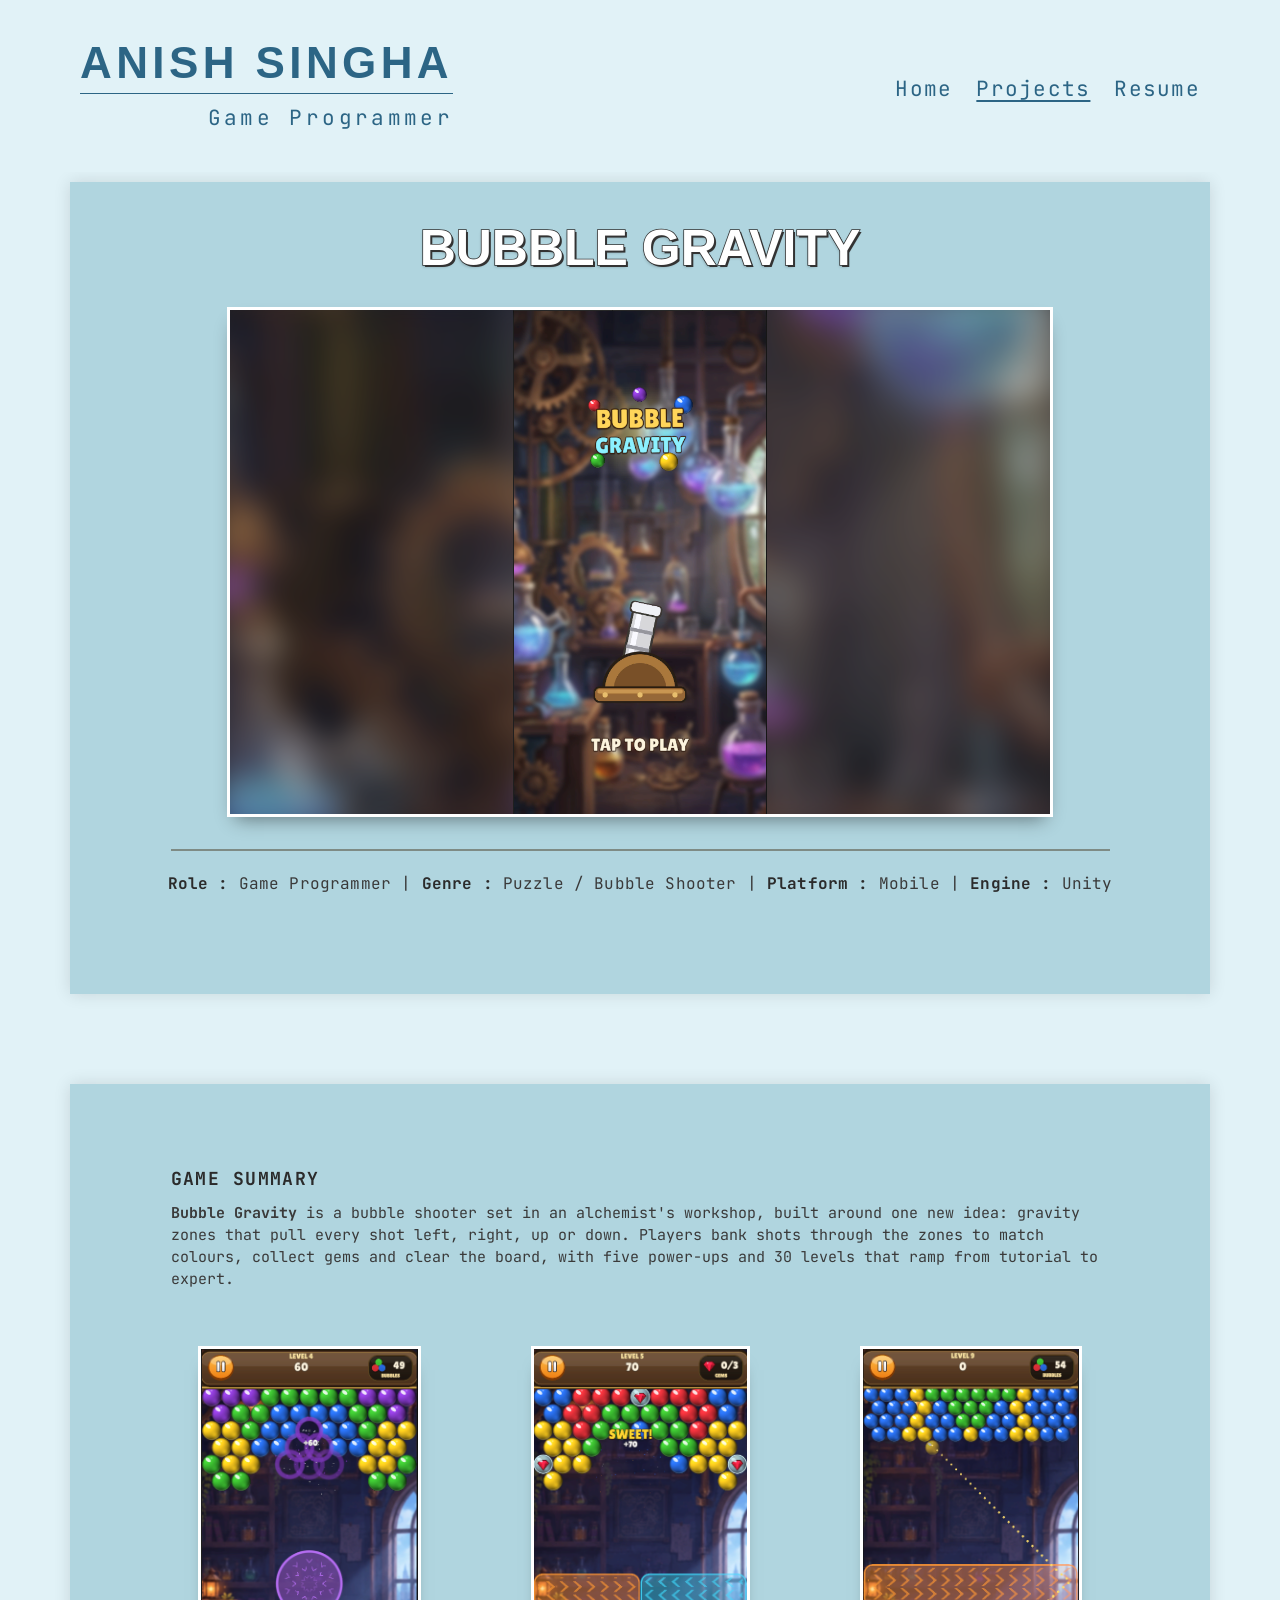
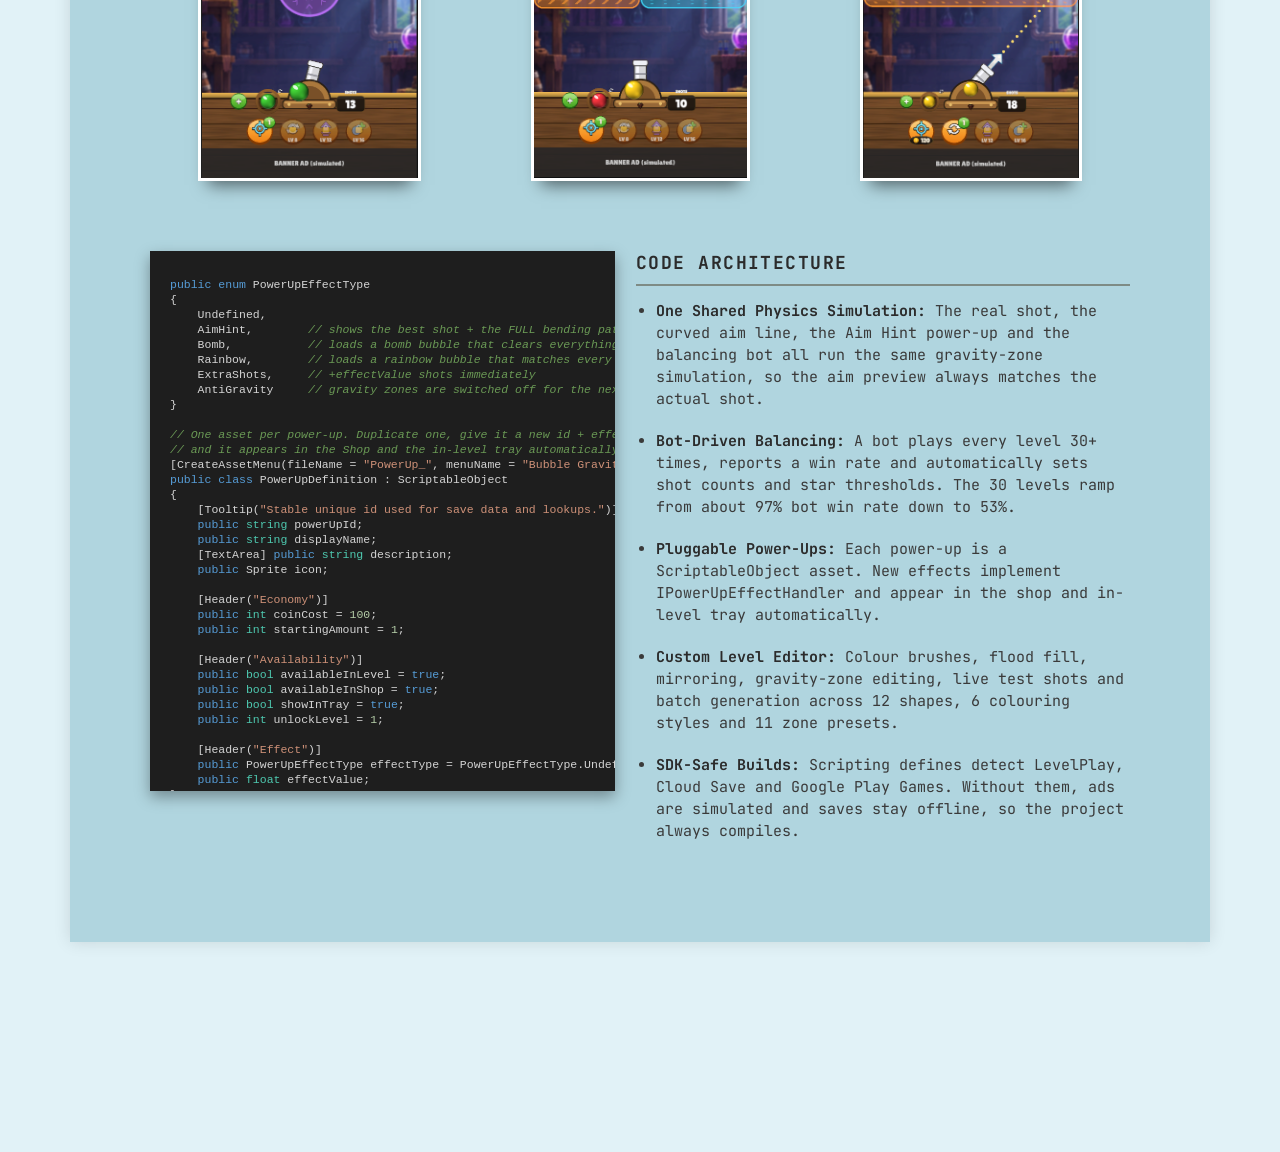
<file: bubble-gravity.html>
<!DOCTYPE html>
<html lang="en">
<head>
<meta charset="UTF-8">
<meta name="viewport" content="width=device-width, initial-scale=1">
<title>Bubble Gravity | Anish Singha</title>
<meta name="description" content="Anish Singha, Game Programmer. Unity gameplay systems and shipped games on Steam and Google Play.">
<link rel="preconnect" href="https://fonts.googleapis.com">
<link rel="preconnect" href="https://fonts.gstatic.com" crossorigin>
<link href="https://fonts.googleapis.com/css2?family=JetBrains+Mono:wght@400;700&display=swap" rel="stylesheet">
<link rel="stylesheet" href="style.css">
</head>
<body>
<header class="site-header">
  <div class="header-inner">
    <a class="brand" href="index.html"><span class="name">ANISH SINGHA</span><span class="role">Game Programmer</span></a>
    <nav class="nav">
      <a href="index.html">Home</a>
      <div class="dd active" tabindex="0"><span>Projects</span>
        <div class="menu">
          <a href="set-7.html">Set-7</a>
          <a href="carrom-reloaded.html">CarromReloaded</a>
          <a href="arrows-zen-puzzle.html">Arrows: Zen Puzzle</a>
          <a href="the-long-way-round.html">The Long Way Round</a>
          <a href="bubble-gravity.html">Bubble Gravity</a>
        </div>
      </div>
      <a href="resume.html">Resume</a>
    </nav>
  </div>
</header>
<main>
  <section class="panel">
    <h1 class="outline-title page-title">BUBBLE GRAVITY</h1>
    <div class="media bordered frame phone"><img class="bg" src="images/bg-title.png" alt=""><img class="fg" src="images/bg-title.png" alt="Bubble Gravity title screen"></div>
    <hr class="rule">
    <p class="meta"><b>Role :</b> Game Programmer | <b>Genre :</b> Puzzle / Bubble Shooter | <b>Platform :</b> Mobile | <b>Engine :</b> Unity</p>
  </section>
  <section class="panel">
    <div class="summary">
      <h4>GAME SUMMARY</h4>
      <p><b>Bubble Gravity</b> is a bubble shooter set in an alchemist's workshop, built around one new idea: gravity zones that pull every shot left, right, up or down. Players bank shots through the zones to match colours, collect gems and clear the board, with five power-ups and 30 levels that ramp from tutorial to expert.</p>
    </div>
    <div class="phones"><img src="images/bg-1.png" alt="Gameplay screenshot" loading="lazy" data-gallery="bubblep" data-index="0" style="cursor:zoom-in"><img src="images/bg-2.png" alt="Gameplay screenshot" loading="lazy" data-gallery="bubblep" data-index="1" style="cursor:zoom-in"><img src="images/bg-3.png" alt="Gameplay screenshot" loading="lazy" data-gallery="bubblep" data-index="2" style="cursor:zoom-in"></div>
    <div class="code-row">
      <pre class="code"><span class="k">public</span> <span class="k">enum</span> PowerUpEffectType
{
    Undefined,
    AimHint,        <span class="c">// shows the best shot + the FULL bending path</span>
    Bomb,           <span class="c">// loads a bomb bubble that clears everything around its impact</span>
    Rainbow,        <span class="c">// loads a rainbow bubble that matches every colour it touches</span>
    ExtraShots,     <span class="c">// +effectValue shots immediately</span>
    AntiGravity     <span class="c">// gravity zones are switched off for the next shot</span>
}

<span class="c">// One asset per power-up. Duplicate one, give it a new id + effect</span>
<span class="c">// and it appears in the Shop and the in-level tray automatically.</span>
[CreateAssetMenu(fileName = <span class="s">&quot;PowerUp_&quot;</span>, menuName = <span class="s">&quot;Bubble Gravity/Power-Up Definition&quot;</span>)]
<span class="k">public</span> <span class="k">class</span> PowerUpDefinition : ScriptableObject
{
    [Tooltip(<span class="s">&quot;Stable unique id used for save data and lookups.&quot;</span>)]
    <span class="k">public</span> <span class="t">string</span> powerUpId;
    <span class="k">public</span> <span class="t">string</span> displayName;
    [TextArea] <span class="k">public</span> <span class="t">string</span> description;
    <span class="k">public</span> Sprite icon;

    [Header(<span class="s">&quot;Economy&quot;</span>)]
    <span class="k">public</span> <span class="t">int</span> coinCost = <span class="n">100</span>;
    <span class="k">public</span> <span class="t">int</span> startingAmount = <span class="n">1</span>;

    [Header(<span class="s">&quot;Availability&quot;</span>)]
    <span class="k">public</span> <span class="t">bool</span> availableInLevel = <span class="k">true</span>;
    <span class="k">public</span> <span class="t">bool</span> availableInShop = <span class="k">true</span>;
    <span class="k">public</span> <span class="t">bool</span> showInTray = <span class="k">true</span>;
    <span class="k">public</span> <span class="t">int</span> unlockLevel = <span class="n">1</span>;

    [Header(<span class="s">&quot;Effect&quot;</span>)]
    <span class="k">public</span> PowerUpEffectType effectType = PowerUpEffectType.Undefined;
    <span class="k">public</span> <span class="t">float</span> effectValue;
}

<span class="c">// Implement on a MonoBehaviour to add a new power-up effect.</span>
<span class="k">public</span> <span class="k">interface</span> IPowerUpEffectHandler
{
    PowerUpEffectType EffectType { <span class="k">get</span>; }
}
</pre>
      <div class="arch">
        <h4>CODE ARCHITECTURE</h4>
        <ul>
          <li><b>One Shared Physics Simulation:</b> The real shot, the curved aim line, the Aim Hint power-up and the balancing bot all run the same gravity-zone simulation, so the aim preview always matches the actual shot.</li>
          <li><b>Bot-Driven Balancing:</b> A bot plays every level 30+ times, reports a win rate and automatically sets shot counts and star thresholds. The 30 levels ramp from about 97% bot win rate down to 53%.</li>
          <li><b>Pluggable Power-Ups:</b> Each power-up is a ScriptableObject asset. New effects implement IPowerUpEffectHandler and appear in the shop and in-level tray automatically.</li>
          <li><b>Custom Level Editor:</b> Colour brushes, flood fill, mirroring, gravity-zone editing, live test shots and batch generation across 12 shapes, 6 colouring styles and 11 zone presets.</li>
          <li><b>SDK-Safe Builds:</b> Scripting defines detect LevelPlay, Cloud Save and Google Play Games. Without them, ads are simulated and saves stay offline, so the project always compiles.</li>
        </ul>
      </div>
    </div>
  </section>
</main>
<div class="lightbox" id="lightbox"><button class="close" aria-label="Close">&times;</button><button class="prev" aria-label="Previous">&#8249;</button><img alt=""><button class="next" aria-label="Next">&#8250;</button></div>
<script>window.GALLERIES = {"bubblep": ["images/bg-1.png", "images/bg-2.png", "images/bg-3.png"]};</script>
<script>
(function () {
  var lb = document.getElementById('lightbox'), img = lb.querySelector('img'), list = [], i = 0;
  function show() { img.src = list[i]; lb.classList.add('open'); }
  function open(name, idx) { list = window.GALLERIES[name] || []; if (!list.length) return; i = idx || 0; show(); }
  document.querySelectorAll('[data-gallery]').forEach(function (el) {
    el.addEventListener('click', function (e) { e.preventDefault(); open(el.dataset.gallery, +el.dataset.index); });
  });
  lb.querySelector('.close').onclick = function () { lb.classList.remove('open'); };
  lb.querySelector('.prev').onclick = function (e) { e.stopPropagation(); i = (i + list.length - 1) % list.length; show(); };
  lb.querySelector('.next').onclick = function (e) { e.stopPropagation(); i = (i + 1) % list.length; show(); };
  lb.onclick = function (e) { if (e.target === lb) lb.classList.remove('open'); };
  document.addEventListener('keydown', function (e) {
    if (!lb.classList.contains('open')) return;
    if (e.key === 'Escape') lb.classList.remove('open');
    if (e.key === 'ArrowRight') lb.querySelector('.next').click();
    if (e.key === 'ArrowLeft') lb.querySelector('.prev').click();
  });
})();
</script>
</body>
</html>
</file>
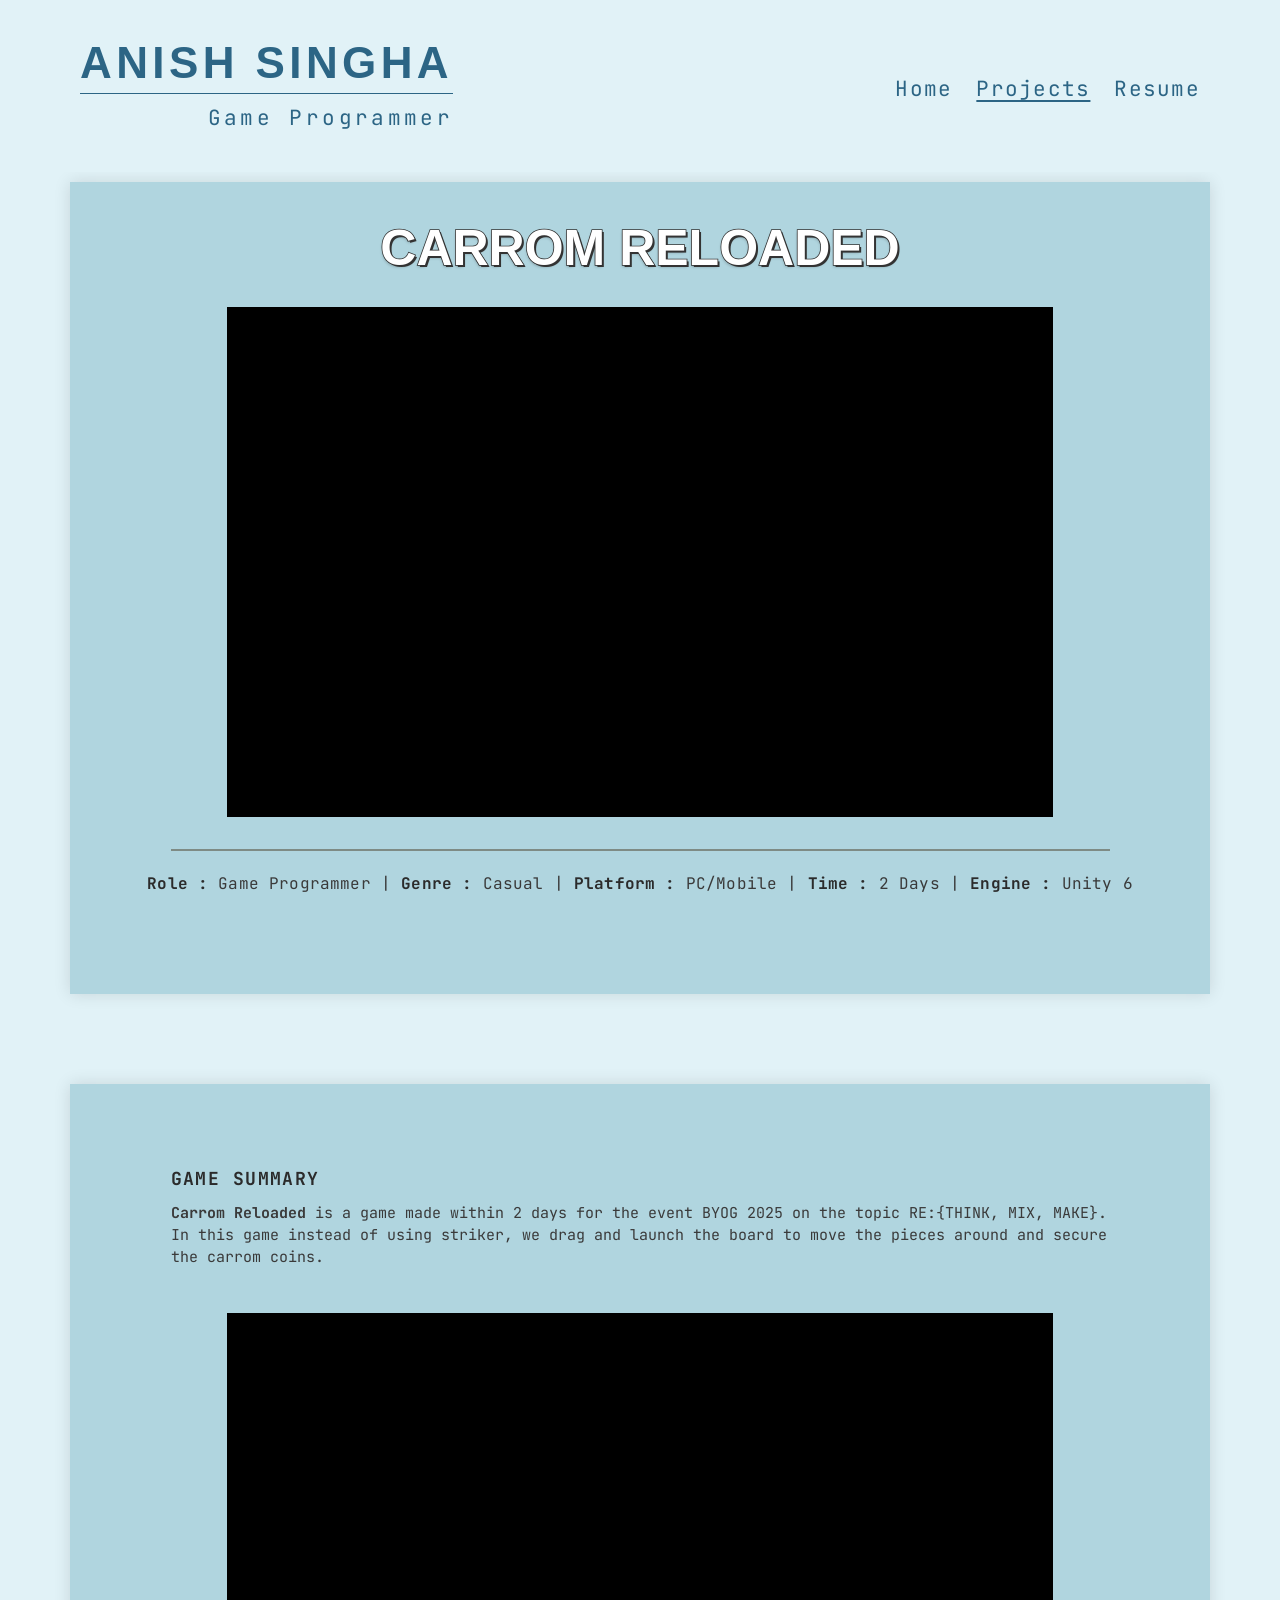
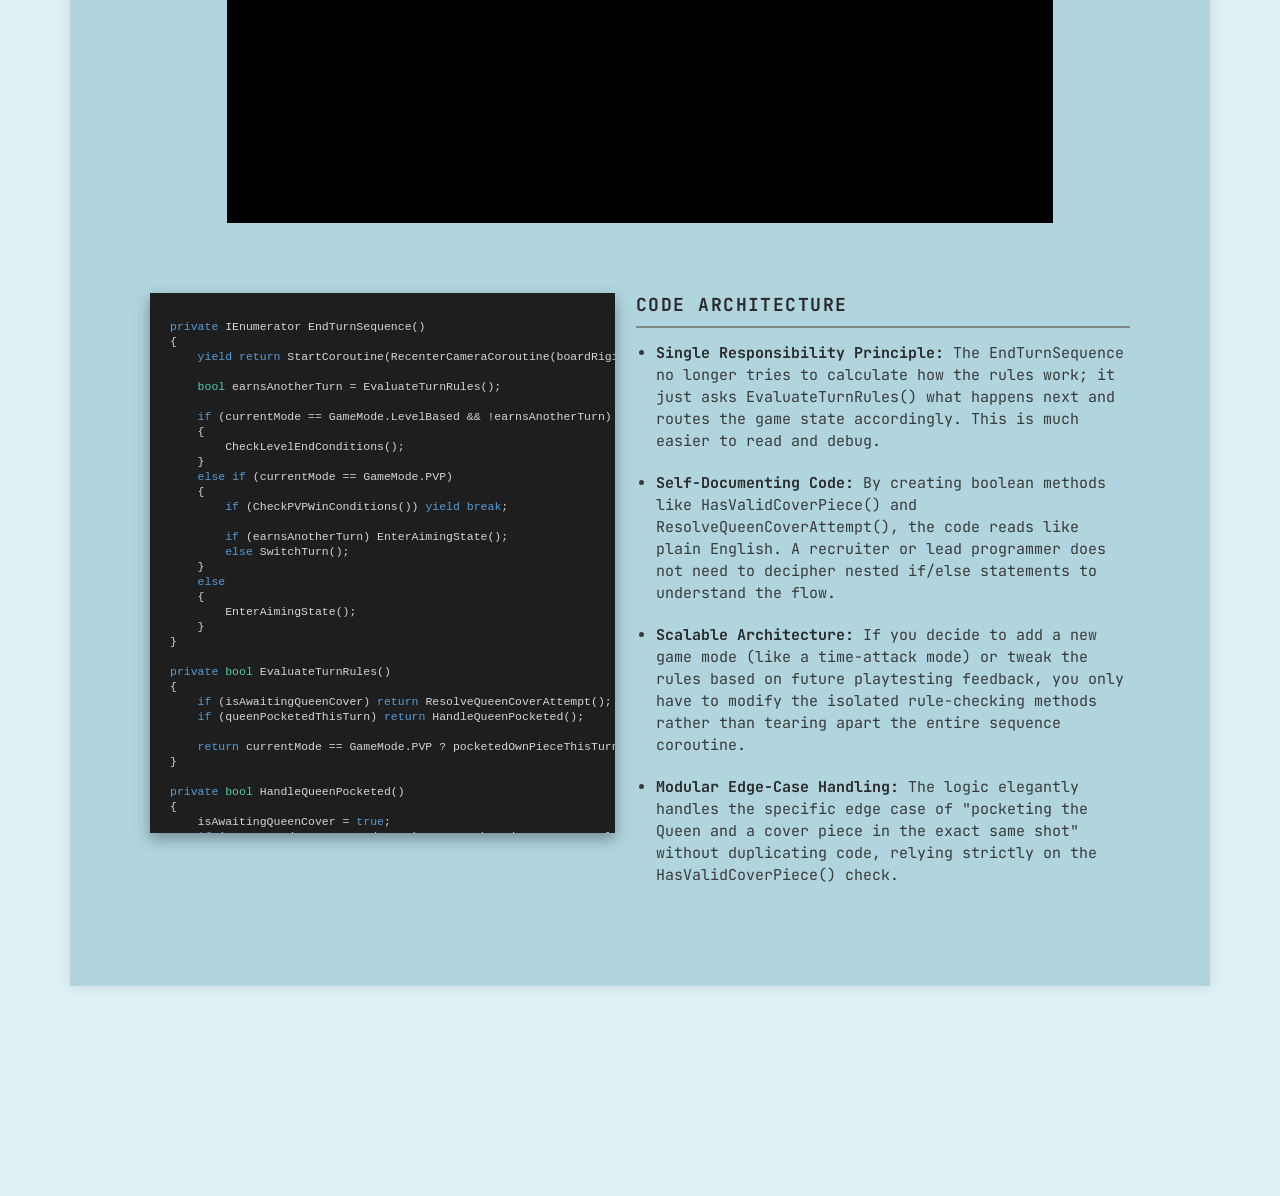
<file: carrom-reloaded.html>
<!DOCTYPE html>
<html lang="en">
<head>
<meta charset="UTF-8">
<meta name="viewport" content="width=device-width, initial-scale=1">
<title>Carrom Reloaded | Anish Singha</title>
<meta name="description" content="Anish Singha, Game Programmer. Unity gameplay systems and shipped games on Steam and Google Play.">
<link rel="preconnect" href="https://fonts.googleapis.com">
<link rel="preconnect" href="https://fonts.gstatic.com" crossorigin>
<link href="https://fonts.googleapis.com/css2?family=JetBrains+Mono:wght@400;700&display=swap" rel="stylesheet">
<link rel="stylesheet" href="style.css">
</head>
<body>
<header class="site-header">
  <div class="header-inner">
    <a class="brand" href="index.html"><span class="name">ANISH SINGHA</span><span class="role">Game Programmer</span></a>
    <nav class="nav">
      <a href="index.html">Home</a>
      <div class="dd active" tabindex="0"><span>Projects</span>
        <div class="menu">
          <a href="set-7.html">Set-7</a>
          <a href="carrom-reloaded.html">CarromReloaded</a>
          <a href="arrows-zen-puzzle.html">Arrows: Zen Puzzle</a>
          <a href="the-long-way-round.html">The Long Way Round</a>
          <a href="bubble-gravity.html">Bubble Gravity</a>
        </div>
      </div>
      <a href="resume.html">Resume</a>
    </nav>
  </div>
</header>
<main>
  <section class="panel">
    <h1 class="outline-title page-title">CARROM RELOADED</h1>
    <div class="media"><video autoplay muted loop playsinline poster="https://static.wixstatic.com/media/f1ab6a_90db01f4cdae4f87a8290611762a0e9ef000.jpg"><source src="https://video.wixstatic.com/video/f1ab6a_90db01f4cdae4f87a8290611762a0e9e/720p/mp4/file.mp4" type="video/mp4"></video></div>
    <hr class="rule">
    <p class="meta"><b>Role :</b> Game Programmer | <b>Genre :</b> Casual | <b>Platform :</b> PC/Mobile | <b>Time :</b> 2 Days | <b>Engine :</b> Unity 6</p>
  </section>
  <section class="panel">
    <div class="summary">
      <h4>GAME SUMMARY</h4>
      <p><b>Carrom Reloaded</b> is a game made within 2 days for the event BYOG 2025 on the topic RE:{THINK, MIX, MAKE}. In this game instead of using striker, we drag and launch the board to move the pieces around and secure the carrom coins.</p>
    </div>
    <div class="gameplay"><div class="media"><video autoplay muted loop playsinline poster="https://static.wixstatic.com/media/f1ab6a_6e58f5f79b6d4674a3e39de34c704a0cf000.jpg"><source src="https://video.wixstatic.com/video/f1ab6a_6e58f5f79b6d4674a3e39de34c704a0c/720p/mp4/file.mp4" type="video/mp4"></video></div></div>
    <div class="code-row">
      <pre class="code"><span class="k">private</span> IEnumerator EndTurnSequence()
{
    <span class="k">yield</span> <span class="k">return</span> StartCoroutine(RecenterCameraCoroutine(boardRigidbody.position));

    <span class="t">bool</span> earnsAnotherTurn = EvaluateTurnRules();

    <span class="k">if</span> (currentMode == GameMode.LevelBased &amp;&amp; !earnsAnotherTurn)
    {
        CheckLevelEndConditions();
    }
    <span class="k">else</span> <span class="k">if</span> (currentMode == GameMode.PVP)
    {
        <span class="k">if</span> (CheckPVPWinConditions()) <span class="k">yield</span> <span class="k">break</span>;

        <span class="k">if</span> (earnsAnotherTurn) EnterAimingState();
        <span class="k">else</span> SwitchTurn();
    }
    <span class="k">else</span>
    {
        EnterAimingState();
    }
}

<span class="k">private</span> <span class="t">bool</span> EvaluateTurnRules()
{
    <span class="k">if</span> (isAwaitingQueenCover) <span class="k">return</span> ResolveQueenCoverAttempt();
    <span class="k">if</span> (queenPocketedThisTurn) <span class="k">return</span> HandleQueenPocketed();

    <span class="k">return</span> currentMode == GameMode.PVP ? pocketedOwnPieceThisTurn : <span class="k">false</span>;
}

<span class="k">private</span> <span class="t">bool</span> HandleQueenPocketed()
{
    isAwaitingQueenCover = <span class="k">true</span>;
    <span class="k">if</span> (currentMode == GameMode.PVP) queenPocketedBy = currentPlayer;

    <span class="k">if</span> (HasValidCoverPiece())
    {
        ConfirmQueenCovered();
        <span class="k">return</span> <span class="k">true</span>;
    }

    <span class="k">return</span> <span class="k">true</span>;
}

<span class="k">private</span> <span class="t">bool</span> ResolveQueenCoverAttempt()
{
    <span class="t">bool</span> isCurrentPlayersCoverAttempt = (currentMode == GameMode.LevelBased) ||
                                        (currentMode == GameMode.PVP &amp;&amp; currentPlayer == queenPocketedBy);

    <span class="k">if</span> (!isCurrentPlayersCoverAttempt) <span class="k">return</span> <span class="k">false</span>;

    <span class="k">if</span> (HasValidCoverPiece())
    {
        ConfirmQueenCovered();
        <span class="k">return</span> <span class="k">true</span>;
    }

    isAwaitingQueenCover = <span class="k">false</span>;
    StartCoroutine(ResetQueenCoroutine());
    <span class="k">return</span> <span class="k">false</span>;
}

<span class="k">private</span> <span class="t">bool</span> HasValidCoverPiece()
{
    <span class="k">return</span> (currentMode == GameMode.LevelBased &amp;&amp; pocketedAnyPieceThisTurn) ||
           (currentMode == GameMode.PVP &amp;&amp; pocketedOwnPieceThisTurn);
}

<span class="k">private</span> <span class="k">void</span> ConfirmQueenCovered()
{
    queenIsCovered = <span class="k">true</span>;
    isAwaitingQueenCover = <span class="k">false</span>;

    <span class="k">if</span> (currentMode == GameMode.PVP)
    {
        <span class="k">if</span> (queenPocketedBy == PlayerTurn.White) whiteScore += <span class="n">2</span>;
        <span class="k">else</span> blackScore += <span class="n">2</span>;
    }
}
</pre>
      <div class="arch">
        <h4>CODE ARCHITECTURE</h4>
        <ul>
          <li><b>Single Responsibility Principle:</b> The EndTurnSequence no longer tries to calculate how the rules work; it just asks EvaluateTurnRules() what happens next and routes the game state accordingly. This is much easier to read and debug.</li>
          <li><b>Self-Documenting Code:</b> By creating boolean methods like HasValidCoverPiece() and ResolveQueenCoverAttempt(), the code reads like plain English. A recruiter or lead programmer does not need to decipher nested if/else statements to understand the flow.</li>
          <li><b>Scalable Architecture:</b> If you decide to add a new game mode (like a time-attack mode) or tweak the rules based on future playtesting feedback, you only have to modify the isolated rule-checking methods rather than tearing apart the entire sequence coroutine.</li>
          <li><b>Modular Edge-Case Handling:</b> The logic elegantly handles the specific edge case of "pocketing the Queen and a cover piece in the exact same shot" without duplicating code, relying strictly on the HasValidCoverPiece() check.</li>
        </ul>
      </div>
    </div>
  </section>
</main>
<div class="lightbox" id="lightbox"><button class="close" aria-label="Close">&times;</button><button class="prev" aria-label="Previous">&#8249;</button><img alt=""><button class="next" aria-label="Next">&#8250;</button></div>
<script>window.GALLERIES = {};</script>
<script>
(function () {
  var lb = document.getElementById('lightbox'), img = lb.querySelector('img'), list = [], i = 0;
  function show() { img.src = list[i]; lb.classList.add('open'); }
  function open(name, idx) { list = window.GALLERIES[name] || []; if (!list.length) return; i = idx || 0; show(); }
  document.querySelectorAll('[data-gallery]').forEach(function (el) {
    el.addEventListener('click', function (e) { e.preventDefault(); open(el.dataset.gallery, +el.dataset.index); });
  });
  lb.querySelector('.close').onclick = function () { lb.classList.remove('open'); };
  lb.querySelector('.prev').onclick = function (e) { e.stopPropagation(); i = (i + list.length - 1) % list.length; show(); };
  lb.querySelector('.next').onclick = function (e) { e.stopPropagation(); i = (i + 1) % list.length; show(); };
  lb.onclick = function (e) { if (e.target === lb) lb.classList.remove('open'); };
  document.addEventListener('keydown', function (e) {
    if (!lb.classList.contains('open')) return;
    if (e.key === 'Escape') lb.classList.remove('open');
    if (e.key === 'ArrowRight') lb.querySelector('.next').click();
    if (e.key === 'ArrowLeft') lb.querySelector('.prev').click();
  });
})();
</script>
</body>
</html>
</file>
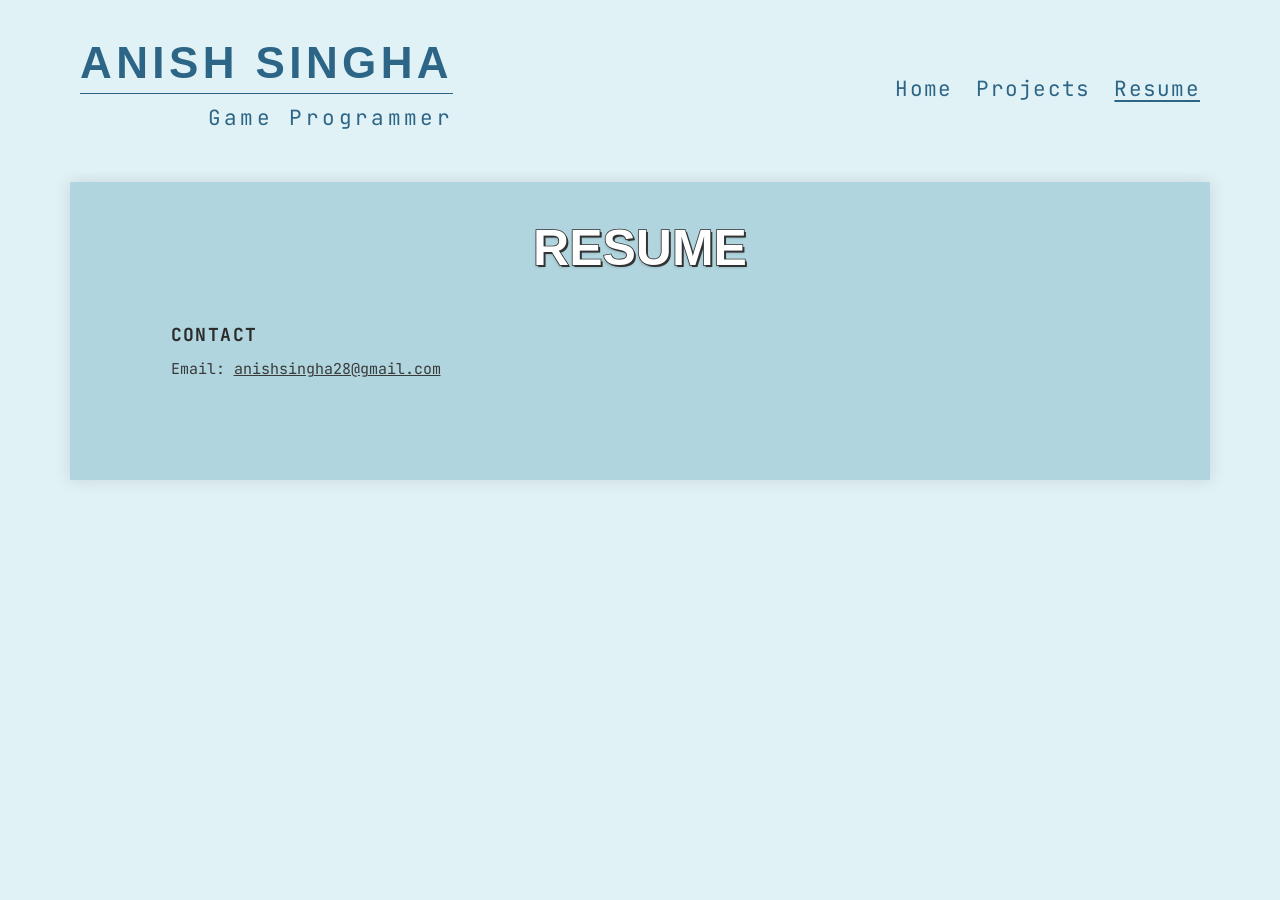
<file: resume.html>
<!DOCTYPE html>
<html lang="en">
<head>
<meta charset="UTF-8">
<meta name="viewport" content="width=device-width, initial-scale=1">
<title>Resume | Anish Singha</title>
<meta name="description" content="Anish Singha, Game Programmer. Unity gameplay systems and shipped games on Steam and Google Play.">
<link rel="preconnect" href="https://fonts.googleapis.com">
<link rel="preconnect" href="https://fonts.gstatic.com" crossorigin>
<link href="https://fonts.googleapis.com/css2?family=JetBrains+Mono:wght@400;700&display=swap" rel="stylesheet">
<link rel="stylesheet" href="style.css">
</head>
<body>
<header class="site-header">
  <div class="header-inner">
    <a class="brand" href="index.html"><span class="name">ANISH SINGHA</span><span class="role">Game Programmer</span></a>
    <nav class="nav">
      <a href="index.html">Home</a>
      <div class="dd" tabindex="0"><span>Projects</span>
        <div class="menu">
          <a href="set-7.html">Set-7</a>
          <a href="carrom-reloaded.html">CarromReloaded</a>
          <a href="arrows-zen-puzzle.html">Arrows: Zen Puzzle</a>
          <a href="the-long-way-round.html">The Long Way Round</a>
          <a href="bubble-gravity.html">Bubble Gravity</a>
        </div>
      </div>
      <a href="resume.html" class="active">Resume</a>
    </nav>
  </div>
</header>
<main>
  <section class="panel">
    <h1 class="outline-title page-title">RESUME</h1>
    <div class="summary">
      <h4>CONTACT</h4>
      <p>Email: <a href="mailto:anishsingha28@gmail.com">anishsingha28@gmail.com</a></p>
    </div>
  </section>
</main>
<div class="lightbox" id="lightbox"><button class="close" aria-label="Close">&times;</button><button class="prev" aria-label="Previous">&#8249;</button><img alt=""><button class="next" aria-label="Next">&#8250;</button></div>
<script>window.GALLERIES = {};</script>
<script>
(function () {
  var lb = document.getElementById('lightbox'), img = lb.querySelector('img'), list = [], i = 0;
  function show() { img.src = list[i]; lb.classList.add('open'); }
  function open(name, idx) { list = window.GALLERIES[name] || []; if (!list.length) return; i = idx || 0; show(); }
  document.querySelectorAll('[data-gallery]').forEach(function (el) {
    el.addEventListener('click', function (e) { e.preventDefault(); open(el.dataset.gallery, +el.dataset.index); });
  });
  lb.querySelector('.close').onclick = function () { lb.classList.remove('open'); };
  lb.querySelector('.prev').onclick = function (e) { e.stopPropagation(); i = (i + list.length - 1) % list.length; show(); };
  lb.querySelector('.next').onclick = function (e) { e.stopPropagation(); i = (i + 1) % list.length; show(); };
  lb.onclick = function (e) { if (e.target === lb) lb.classList.remove('open'); };
  document.addEventListener('keydown', function (e) {
    if (!lb.classList.contains('open')) return;
    if (e.key === 'Escape') lb.classList.remove('open');
    if (e.key === 'ArrowRight') lb.querySelector('.next').click();
    if (e.key === 'ArrowLeft') lb.querySelector('.prev').click();
  });
})();
</script>
</body>
</html>
</file>
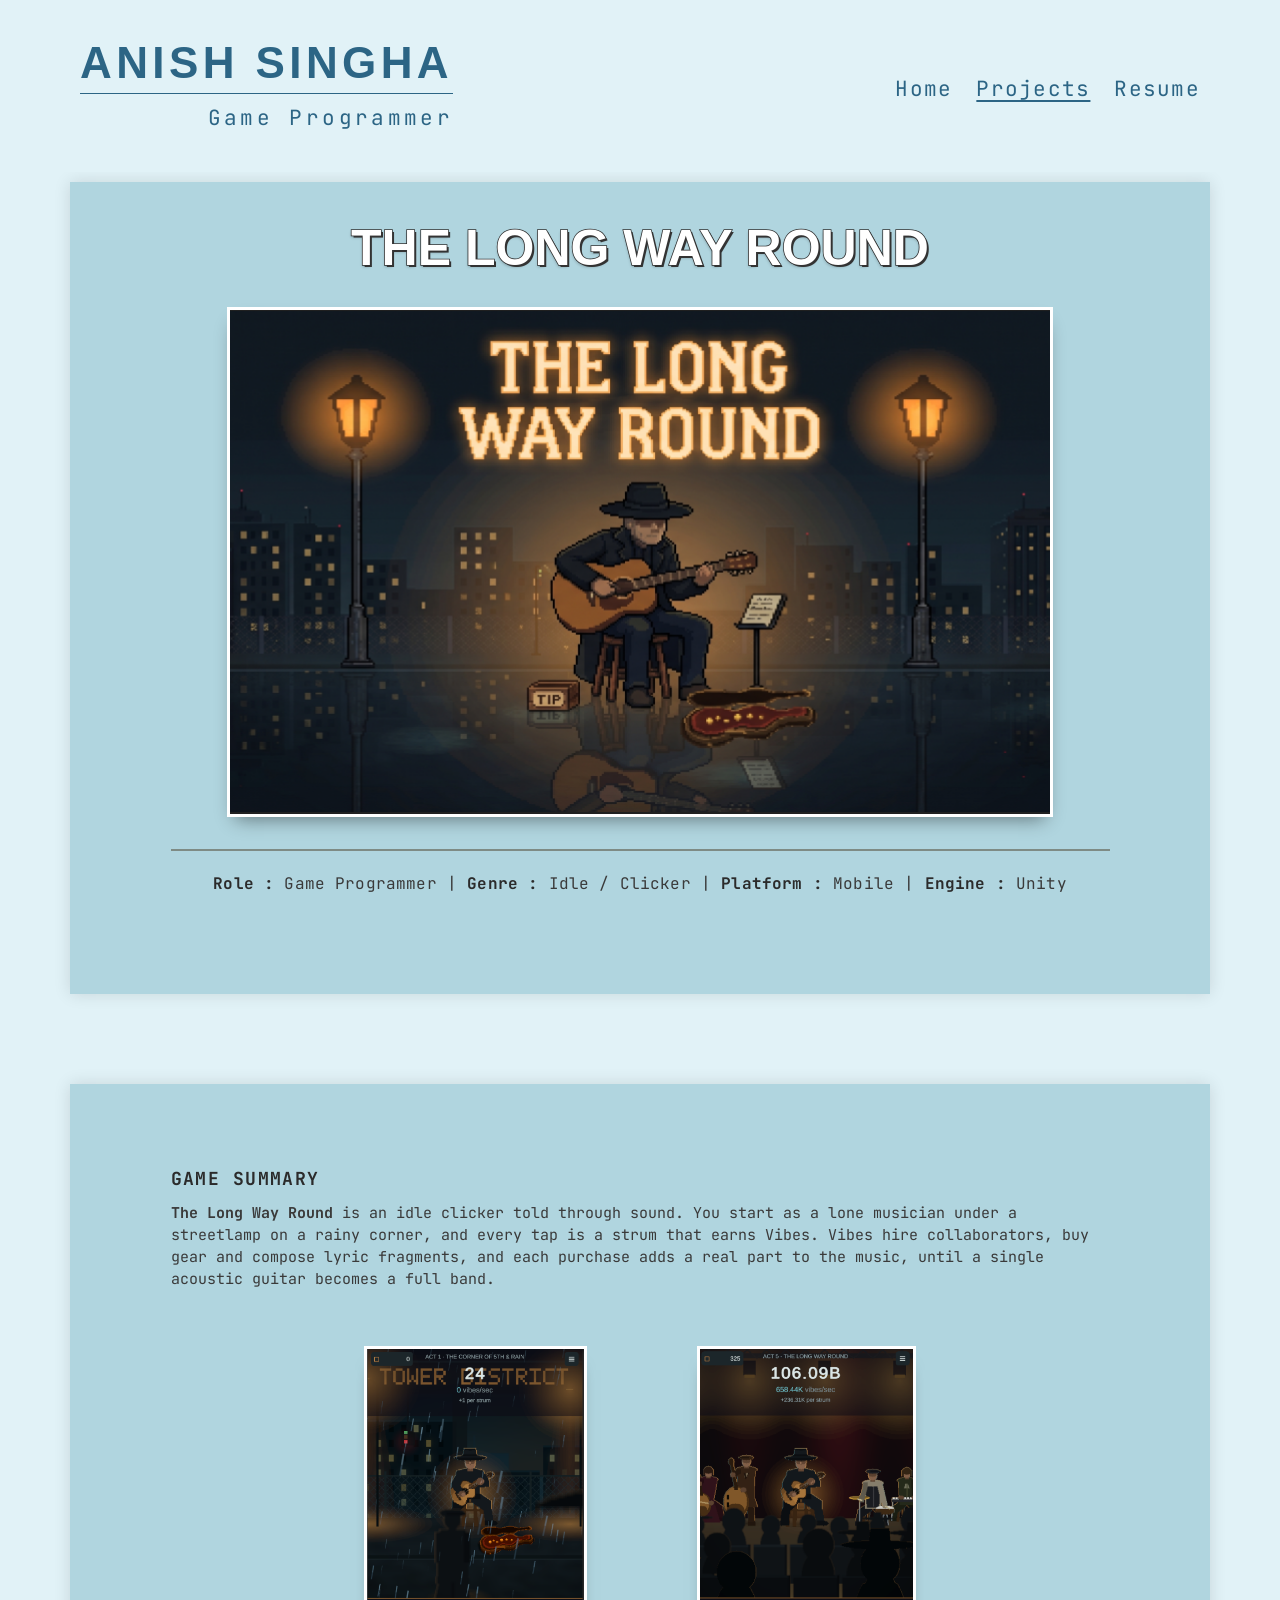
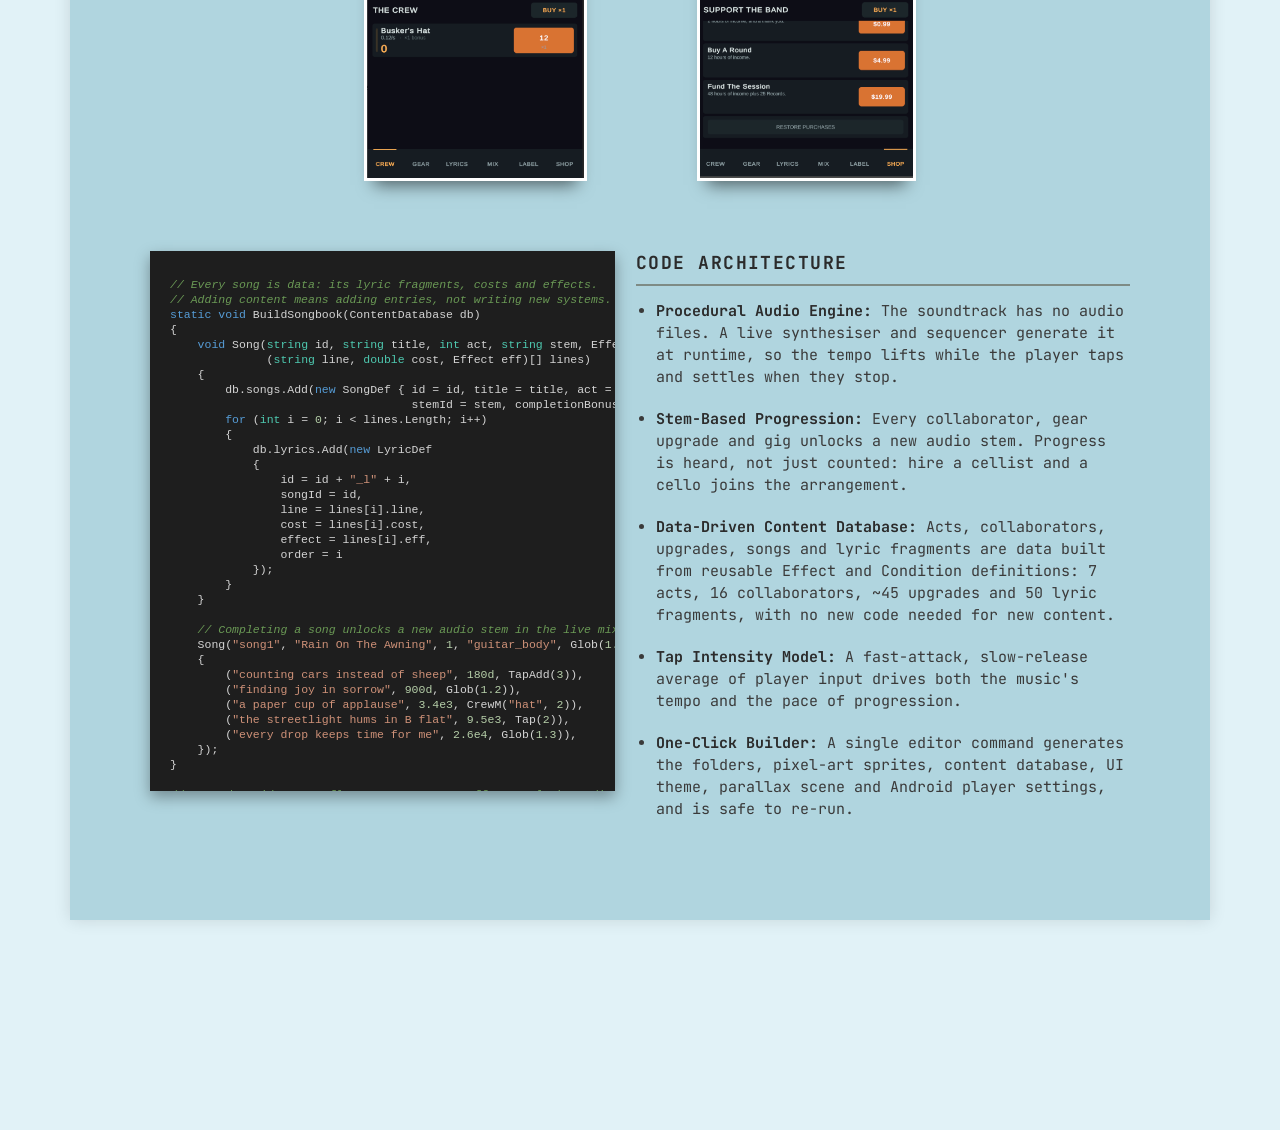
<file: the-long-way-round.html>
<!DOCTYPE html>
<html lang="en">
<head>
<meta charset="UTF-8">
<meta name="viewport" content="width=device-width, initial-scale=1">
<title>The Long Way Round | Anish Singha</title>
<meta name="description" content="Anish Singha, Game Programmer. Unity gameplay systems and shipped games on Steam and Google Play.">
<link rel="preconnect" href="https://fonts.googleapis.com">
<link rel="preconnect" href="https://fonts.gstatic.com" crossorigin>
<link href="https://fonts.googleapis.com/css2?family=JetBrains+Mono:wght@400;700&display=swap" rel="stylesheet">
<link rel="stylesheet" href="style.css">
</head>
<body>
<header class="site-header">
  <div class="header-inner">
    <a class="brand" href="index.html"><span class="name">ANISH SINGHA</span><span class="role">Game Programmer</span></a>
    <nav class="nav">
      <a href="index.html">Home</a>
      <div class="dd active" tabindex="0"><span>Projects</span>
        <div class="menu">
          <a href="set-7.html">Set-7</a>
          <a href="carrom-reloaded.html">CarromReloaded</a>
          <a href="arrows-zen-puzzle.html">Arrows: Zen Puzzle</a>
          <a href="the-long-way-round.html">The Long Way Round</a>
          <a href="bubble-gravity.html">Bubble Gravity</a>
        </div>
      </div>
      <a href="resume.html">Resume</a>
    </nav>
  </div>
</header>
<main>
  <section class="panel">
    <h1 class="outline-title page-title">THE LONG WAY ROUND</h1>
    <div class="media bordered frame fit"><img src="images/lwr-banner.png" alt="The Long Way Round"></div>
    <hr class="rule">
    <p class="meta"><b>Role :</b> Game Programmer | <b>Genre :</b> Idle / Clicker | <b>Platform :</b> Mobile | <b>Engine :</b> Unity</p>
  </section>
  <section class="panel">
    <div class="summary">
      <h4>GAME SUMMARY</h4>
      <p><b>The Long Way Round</b> is an idle clicker told through sound. You start as a lone musician under a streetlamp on a rainy corner, and every tap is a strum that earns Vibes. Vibes hire collaborators, buy gear and compose lyric fragments, and each purchase adds a real part to the music, until a single acoustic guitar becomes a full band.</p>
    </div>
    <div class="phones"><img src="images/lwr-2.png" alt="Gameplay screenshot" loading="lazy" data-gallery="lwrp" data-index="0" style="cursor:zoom-in"><img src="images/lwr-1.png" alt="Gameplay screenshot" loading="lazy" data-gallery="lwrp" data-index="1" style="cursor:zoom-in"></div>
    <div class="code-row">
      <pre class="code"><span class="c">// Every song is data: its lyric fragments, costs and effects.</span>
<span class="c">// Adding content means adding entries, not writing new systems.</span>
<span class="k">static</span> <span class="k">void</span> BuildSongbook(ContentDatabase db)
{
    <span class="k">void</span> Song(<span class="t">string</span> id, <span class="t">string</span> title, <span class="t">int</span> act, <span class="t">string</span> stem, Effect bonus, Condition unlock,
              (<span class="t">string</span> line, <span class="t">double</span> cost, Effect eff)[] lines)
    {
        db.songs.Add(<span class="k">new</span> SongDef { id = id, title = title, act = act,
                                   stemId = stem, completionBonus = bonus, unlock = unlock });
        <span class="k">for</span> (<span class="t">int</span> i = <span class="n">0</span>; i &lt; lines.Length; i++)
        {
            db.lyrics.Add(<span class="k">new</span> LyricDef
            {
                id = id + <span class="s">&quot;_l&quot;</span> + i,
                songId = id,
                line = lines[i].line,
                cost = lines[i].cost,
                effect = lines[i].eff,
                order = i
            });
        }
    }

    <span class="c">// Completing a song unlocks a new audio stem in the live mix.</span>
    Song(<span class="s">&quot;song1&quot;</span>, <span class="s">&quot;Rain On The Awning&quot;</span>, <span class="n">1</span>, <span class="s">&quot;guitar_body&quot;</span>, Glob(<span class="n">1.5</span>), None(), <span class="k">new</span>[]
    {
        (<span class="s">&quot;counting cars instead of sheep&quot;</span>, <span class="n">180d</span>, TapAdd(<span class="n">3</span>)),
        (<span class="s">&quot;finding joy in sorrow&quot;</span>, <span class="n">900d</span>, Glob(<span class="n">1.2</span>)),
        (<span class="s">&quot;a paper cup of applause&quot;</span>, <span class="n">3.4e3</span>, CrewM(<span class="s">&quot;hat&quot;</span>, <span class="n">2</span>)),
        (<span class="s">&quot;the streetlight hums in B flat&quot;</span>, <span class="n">9.5e3</span>, Tap(<span class="n">2</span>)),
        (<span class="s">&quot;every drop keeps time for me&quot;</span>, <span class="n">2.6e4</span>, Glob(<span class="n">1.3</span>)),
    });
}

<span class="c">// Upgrades: id, name, flavour, act, cost, effect, unlock condition, stem</span>
G(<span class="s">&quot;sub_gig&quot;</span>, <span class="s">&quot;Subterranean Gig&quot;</span>, <span class="s">&quot;Below the transit line. Feel the trains in your chest.&quot;</span>,
  <span class="n">4</span>, <span class="n">7.2e12</span>, Glob(<span class="n">2.6</span>), Vibes(<span class="n">6.4e12</span>), <span class="s">&quot;kick&quot;</span>);
G(<span class="s">&quot;festival_slot&quot;</span>, <span class="s">&quot;Festival Slot&quot;</span>, <span class="s">&quot;Third stage, 4 PM, still raining.&quot;</span>,
  <span class="n">5</span>, <span class="n">1.3e15</span>, Glob(<span class="n">3.4</span>), Vibes(<span class="n">1.2e15</span>), <span class="s">&quot;tambourine&quot;</span>);
</pre>
      <div class="arch">
        <h4>CODE ARCHITECTURE</h4>
        <ul>
          <li><b>Procedural Audio Engine:</b> The soundtrack has no audio files. A live synthesiser and sequencer generate it at runtime, so the tempo lifts while the player taps and settles when they stop.</li>
          <li><b>Stem-Based Progression:</b> Every collaborator, gear upgrade and gig unlocks a new audio stem. Progress is heard, not just counted: hire a cellist and a cello joins the arrangement.</li>
          <li><b>Data-Driven Content Database:</b> Acts, collaborators, upgrades, songs and lyric fragments are data built from reusable Effect and Condition definitions: 7 acts, 16 collaborators, ~45 upgrades and 50 lyric fragments, with no new code needed for new content.</li>
          <li><b>Tap Intensity Model:</b> A fast-attack, slow-release average of player input drives both the music's tempo and the pace of progression.</li>
          <li><b>One-Click Builder:</b> A single editor command generates the folders, pixel-art sprites, content database, UI theme, parallax scene and Android player settings, and is safe to re-run.</li>
        </ul>
      </div>
    </div>
  </section>
</main>
<div class="lightbox" id="lightbox"><button class="close" aria-label="Close">&times;</button><button class="prev" aria-label="Previous">&#8249;</button><img alt=""><button class="next" aria-label="Next">&#8250;</button></div>
<script>window.GALLERIES = {"lwrp": ["images/lwr-2.png", "images/lwr-1.png"]};</script>
<script>
(function () {
  var lb = document.getElementById('lightbox'), img = lb.querySelector('img'), list = [], i = 0;
  function show() { img.src = list[i]; lb.classList.add('open'); }
  function open(name, idx) { list = window.GALLERIES[name] || []; if (!list.length) return; i = idx || 0; show(); }
  document.querySelectorAll('[data-gallery]').forEach(function (el) {
    el.addEventListener('click', function (e) { e.preventDefault(); open(el.dataset.gallery, +el.dataset.index); });
  });
  lb.querySelector('.close').onclick = function () { lb.classList.remove('open'); };
  lb.querySelector('.prev').onclick = function (e) { e.stopPropagation(); i = (i + list.length - 1) % list.length; show(); };
  lb.querySelector('.next').onclick = function (e) { e.stopPropagation(); i = (i + 1) % list.length; show(); };
  lb.onclick = function (e) { if (e.target === lb) lb.classList.remove('open'); };
  document.addEventListener('keydown', function (e) {
    if (!lb.classList.contains('open')) return;
    if (e.key === 'Escape') lb.classList.remove('open');
    if (e.key === 'ArrowRight') lb.querySelector('.next').click();
    if (e.key === 'ArrowLeft') lb.querySelector('.prev').click();
  });
})();
</script>
</body>
</html>
</file>
<file: style.css>
/* =====================================================================
   Measured from anishsingha28.wixsite.com (1920px-wide desktop view)
   ===================================================================== */
:root {
  --page: #e1f2f7;        /* light sky-blue page background */
  --panel: #b0d5df;       /* project panel */
  --brand: #2c6585;       /* name, headings, nav, title underline */
  --text: #3a3a3a;        /* monospace body text */
  --rule: #7e8b85;        /* grey dividers on project pages */
  --btn: #f6f8f5;         /* EXPLORE MORE button */
  --mono: 'JetBrains Mono', 'Consolas', monospace;
  --sans: Arial, 'Helvetica Neue', Helvetica, sans-serif;
  --panel-w: 1140px;
}
* { box-sizing: border-box; }
html { scroll-padding-top: 190px; }
body { margin: 0; background: var(--page); color: var(--text); font-family: var(--mono); }
img { display: block; }
a { color: inherit; }

/* ---------- Header (fixed, like Wix) ---------- */
.site-header {
  position: fixed; top: 0; left: 0; right: 0; z-index: 50;
  background: var(--page); height: 172px;
}
.header-inner {
  width: var(--panel-w); margin: 0 auto; height: 100%;
  display: flex; justify-content: space-between; align-items: center; padding: 0 10px;
}
.brand { text-decoration: none; color: var(--brand); display: inline-block; }
.brand .name {
  font-family: var(--sans); font-weight: 700; font-size: 44px; letter-spacing: 0.1em;
  line-height: 1; padding-bottom: 8px; border-bottom: 1px solid var(--brand); display: block;
}
.brand .role {
  font-family: var(--mono); font-size: 21px; letter-spacing: 0.16em; display: block;
  text-align: right; margin-top: 10px;
}
.nav { display: flex; gap: 24px; align-items: center; margin-top: 4px; }
.nav > a, .nav .dd > span {
  font-family: var(--mono); font-size: 21px; color: var(--brand); text-decoration: none;
  letter-spacing: 0.06em; cursor: pointer;
}
.nav > a.active, .nav .dd.active > span { text-decoration: underline; text-underline-offset: 4px; }
.nav > a:hover, .nav .dd > span:hover { text-decoration: underline; text-underline-offset: 4px; }
.dd { position: relative; }
.dd .menu {
  display: none; position: absolute; top: 100%; left: -14px; padding: 10px 0; min-width: 260px;
  background: var(--page); box-shadow: 0 6px 18px rgba(0,0,0,0.12);
}
.dd:hover .menu, .dd:focus-within .menu { display: block; }
.dd .menu a {
  display: block; padding: 8px 18px; font-size: 17px; color: var(--brand);
  text-decoration: none; letter-spacing: 0.04em;
}
.dd .menu a:hover { background: var(--panel); }

main { padding-top: 182px; padding-bottom: 120px; }

/* ---------- Panels ---------- */
.panel {
  width: var(--panel-w); margin: 0 auto 90px; background: var(--panel);
  box-shadow: 0 0 16px rgba(0,0,0,0.12); padding: 37px 0 100px;
}
.section-heading {
  font-family: var(--sans); font-weight: 700; font-size: 34px; color: var(--brand);
  text-align: center; margin: 0 0 44px;
}
.section-rule { width: 741px; height: 0; border: 0; border-top: 1px solid var(--brand); margin: 62px auto 60px; }

/* Outlined white titles (ASLO, SET-7 ...) */
.outline-title {
  font-family: var(--sans); font-weight: 900; color: #fff; margin: 0;
  -webkit-text-stroke: 1.5px #333;
  text-shadow: 2px 2px 0 #333, 0 2px 3px rgba(0,0,0,0.25);
  paint-order: stroke fill;
}

/* ---------- Home project rows ---------- */
.project { padding: 0 62px; }
.project + .project { margin-top: 103px; }
.row { display: flex; gap: 52px; align-items: flex-start; }
.row .hero { width: 539px; height: 300px; flex: none; cursor: zoom-in; }
.row .info { position: relative; width: 422px; height: 300px; }
.row .info h3 { font-size: 30px; padding-bottom: 8px; border-bottom: 1px solid var(--brand); width: 367px; }
.row .info p { font-size: 16px; line-height: 22px; letter-spacing: 0.02em; margin: 16px 0 0; }
.btn {
  position: absolute; top: 224px; left: 50%; transform: translateX(-50%);
  width: 261px; height: 50px; display: flex; align-items: center; justify-content: center;
  background: var(--btn); color: #333; font-family: var(--sans); font-weight: 700; font-size: 17px;
  text-decoration: none; border: 0; cursor: pointer; box-shadow: 0 4px 10px rgba(0,0,0,0.16);
}
.btn:hover { background: #fff; }
.thumbs { display: flex; gap: 10px; margin-top: 42px; }
.thumbs .t { width: 240px; height: 135px; flex: none; cursor: zoom-in; }

/* Image frames. .fit = landscape image filling the box. .phone = portrait
   screenshot centred on a blurred copy of itself (like the Set-7 images). */
.frame { position: relative; overflow: hidden; background: #123; }
.frame.fit img { width: 100%; height: 100%; object-fit: cover; }
.frame.phone .bg { position: absolute; inset: -20px; width: calc(100% + 40px); height: calc(100% + 40px);
  object-fit: cover; filter: blur(14px) brightness(0.7); }
.frame.phone .fg { position: relative; height: 100%; width: auto; margin: 0 auto; }

/* ---------- Project pages ---------- */
.page-title { text-align: center; font-size: 50px; margin-bottom: 30px; }
.media { width: 826px; height: 510px; margin: 0 auto; }
.media.bordered { border: 3px solid #fff; box-shadow: 0 10px 18px -8px rgba(0,0,0,0.45); }
.media iframe, .media video { width: 100%; height: 100%; border: 0; display: block; background: #000; object-fit: cover; }
.rule { width: 939px; border: 0; border-top: 2px solid var(--rule); margin: 32px auto 0; }
.meta { text-align: center; font-size: 16px; margin: 22px 0 0; letter-spacing: 0.01em; }
.meta b { color: #2b2b2b; }
.summary { width: 939px; margin: 46px auto 0; }
.summary h4, .arch h4 { font-size: 18px; font-weight: 700; letter-spacing: 0.08em; margin: 0 0 12px; color: #2b2b2b; }
.summary p { font-size: 15px; line-height: 22px; margin: 0; }
.phones { display: flex; justify-content: center; gap: 110px; margin: 56px auto 0; }
.phones img { height: 435px; width: auto; border: 3px solid #fff; box-shadow: 0 14px 16px -10px rgba(0,0,0,0.55); }
.gameplay { margin-top: 45px; }

.code-row { display: flex; gap: 21px; width: 980px; margin: 70px auto 0; align-items: flex-start; }
.code {
  flex: none; width: 465px; height: 540px; overflow: auto; margin: 0;
  background: #1e1e1e; color: #d4d4d4; padding: 26px 20px;
  font-family: Consolas, 'Cascadia Mono', 'Courier New', monospace; font-size: 11.5px; line-height: 15px;
  box-shadow: 0 6px 14px rgba(0,0,0,0.35); white-space: pre;
}
.code .k { color: #569cd6; } .code .t { color: #4ec9b0; } .code .c { color: #6a9955; font-style: italic; }
.code .s { color: #ce9178; } .code .n { color: #b5cea8; }
.code::-webkit-scrollbar { width: 10px; height: 10px; }
.code::-webkit-scrollbar-thumb { background: #555; }
.code::-webkit-scrollbar-track { background: #2a2a2a; }
.arch { width: 494px; }
.arch h4 { padding-bottom: 10px; border-bottom: 2px solid var(--rule); margin-bottom: 14px; }
.arch ul { margin: 0; padding-left: 20px; }
.arch li { font-size: 15px; line-height: 22px; margin-bottom: 20px; }
.arch li:last-child { margin-bottom: 0; }
.arch li b { color: #2b2b2b; }
.store { text-align: center; margin-top: 50px; }
.store .btn { position: static; transform: none; display: inline-flex; }

/* ---------- Lightbox ---------- */
.lightbox { position: fixed; inset: 0; z-index: 100; background: rgba(20,30,40,0.88);
  display: none; align-items: center; justify-content: center; }
.lightbox.open { display: flex; }
.lightbox img { max-width: 88vw; max-height: 86vh; border: 3px solid #fff; }
.lightbox button { position: absolute; background: none; border: 0; color: #fff; font-size: 44px; cursor: pointer; padding: 10px 20px; }
.lightbox .close { top: 10px; right: 16px; }
.lightbox .prev { left: 10px; } .lightbox .next { right: 10px; }

/* ---------- Smaller screens ---------- */
@media (max-width: 1180px) {
  :root { --panel-w: 94vw; }
  .site-header { height: auto; position: static; }
  .header-inner { flex-direction: column; gap: 16px; padding: 22px 0; }
  .brand .name { font-size: 32px; } .brand .role { font-size: 16px; }
  .nav > a, .nav .dd > span { font-size: 17px; }
  main { padding-top: 10px; }
  .project { padding: 0 4vw; }
  .row { flex-direction: column; gap: 22px; }
  .row .hero, .media { width: 100%; height: auto; aspect-ratio: 539 / 300; }
  .media { aspect-ratio: 826 / 510; }
  .row .info { width: 100%; height: auto; }
  .row .info h3 { width: 100%; }
  .btn { position: static; transform: none; margin: 22px auto 0; }
  .thumbs { flex-wrap: wrap; } .thumbs .t { width: calc(50% - 5px); height: auto; aspect-ratio: 16 / 9; }
  .rule, .summary, .section-rule { width: 90%; }
  .phones { flex-wrap: wrap; gap: 20px; } .phones img { height: 360px; }
  .code-row { flex-direction: column; width: 90%; }
  .code { width: 100%; height: 420px; } .arch { width: 100%; }
  .page-title { font-size: 36px; }
}
</file>
